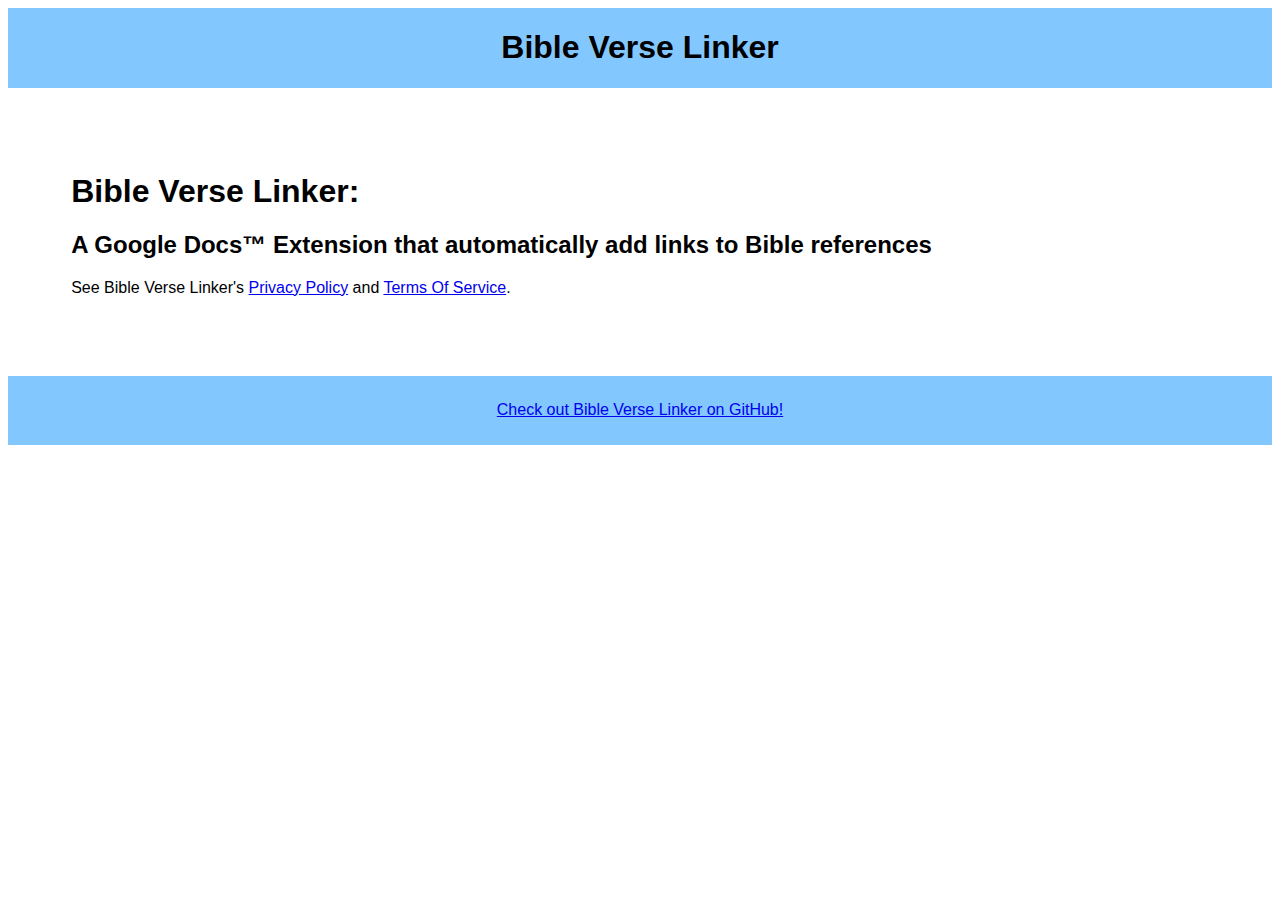
<file: docs/index.html>
<!DOCTYPE html>
<html>
<head>
    <meta charset="UTF-8" />
    <title>Bible Verse Linker</title>
    <link rel="stylesheet" href="style.css">
    <meta name="google-site-verification" content="K4xA7pdUIFJLzGDC73OSZdGqNsIe1GjKO--LSW7mkyE" />
</head>
<body>

    <div class="header">
        <h1>Bible Verse Linker</h1>
    </div>

    <div class="content">
        <h1>Bible Verse Linker:</h1>
        <h2>A Google Docs&trade; Extension that automatically add links to Bible references</h2>

        <p>See Bible Verse Linker's <a href="https://anovak4.github.io/bible-verse-linker/privacy-policy">Privacy Policy</a> and <a href="https://anovak4.github.io/bible-verse-linker/terms-of-service">Terms Of Service</a>.</p>
    </div>

    <div class="footer">
        <a href="https://github.com/anovak4/bible-verse-linker">Check out Bible Verse Linker on GitHub!</a>
    </div>

</body>
</html>
</file>
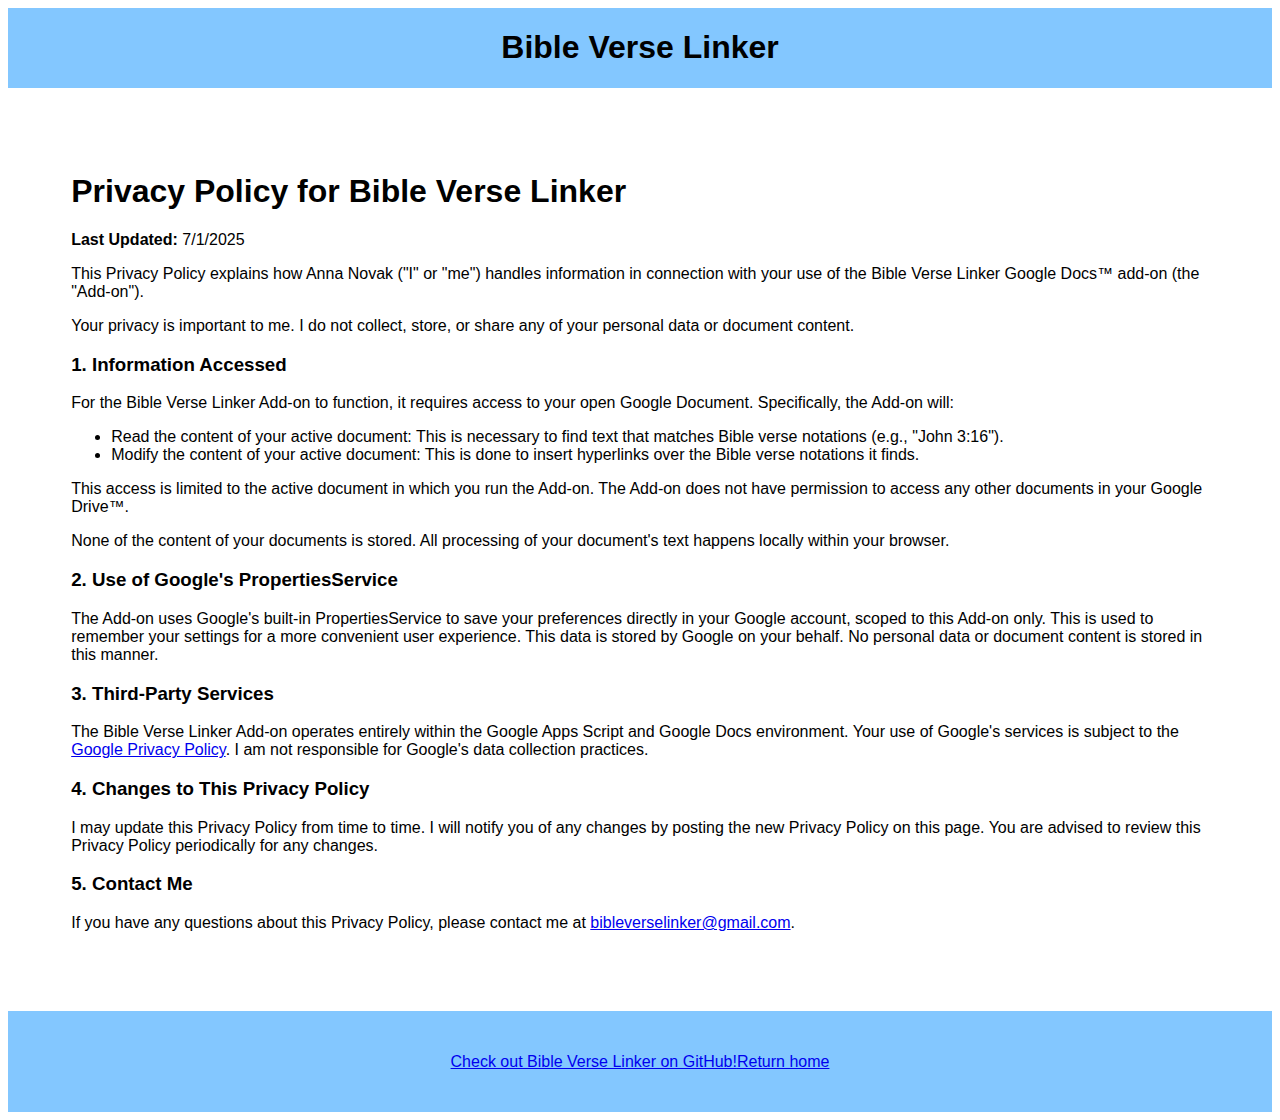
<file: docs/privacy-policy.html>
<!DOCTYPE html>
<html>
<head>
    <meta charset="UTF-8" />
    <title>Bible Verse Linker</title>
    <link rel="stylesheet" href="style.css">
</head>
<body>

    <div class="header">
        <h1>Bible Verse Linker</h1>
    </div>
    
    <div class="content">
        <h1>Privacy Policy for Bible Verse Linker</h1>

        <p><b>Last Updated:</b> 7/1/2025</p>

        <p>This Privacy Policy explains how Anna Novak ("I" or "me") handles information in connection with your use of the Bible Verse Linker Google Docs™ add-on (the "Add-on").</p>
        <p>Your privacy is important to me. I do not collect, store, or share any of your personal data or document content.</p>

        <h3>1. Information Accessed</h3>
        <p>For the Bible Verse Linker Add-on to function, it requires access to your open Google Document. Specifically, the Add-on will:</p>
        <ul>
            <li>Read the content of your active document: This is necessary to find text that matches Bible verse notations (e.g., "John 3:16").</li>
            <li>Modify the content of your active document: This is done to insert hyperlinks over the Bible verse notations it finds.</li>
        </ul>
        <p>This access is limited to the active document in which you run the Add-on. The Add-on does not have permission to access any other documents in your Google Drive&trade;.</p>
        <p>None of the content of your documents is stored. All processing of your document's text happens locally within your browser.</p>

        <h3>2. Use of Google's PropertiesService</h3>
        <p>The Add-on uses Google's built-in PropertiesService to save your preferences directly in your Google account, scoped to this Add-on only. This is used to remember your settings for a more convenient user experience. This data is stored by Google on your behalf. No personal data or document content is stored in this manner.</p>

        <h3>3. Third-Party Services</h3>
        <p>The Bible Verse Linker Add-on operates entirely within the Google Apps Script and Google Docs environment. Your use of Google's services is subject to the <a href="https://policies.google.com/privacy">Google Privacy Policy</a>. I am not responsible for Google's data collection practices.</p>

        <h3>4. Changes to This Privacy Policy</h3>
        <p>I may update this Privacy Policy from time to time. I will notify you of any changes by posting the new Privacy Policy on this page. You are advised to review this Privacy Policy periodically for any changes.</p>

        <h3>5. Contact Me</h3>
        <p>If you have any questions about this Privacy Policy, please contact me at <a href="mailto:bibleverselinker@gmail.com">bibleverselinker@gmail.com</a>.</p>
    </div>
    
    <div class="footer">
        <p><a href="https://github.com/anovak4/bible-verse-linker">Check out Bible Verse Linker on GitHub!</a></p>
        <p><a href="https://anovak4.github.io/bible-verse-linker/">Return home</a></p>
    </div>

</body>
</html>
</file>
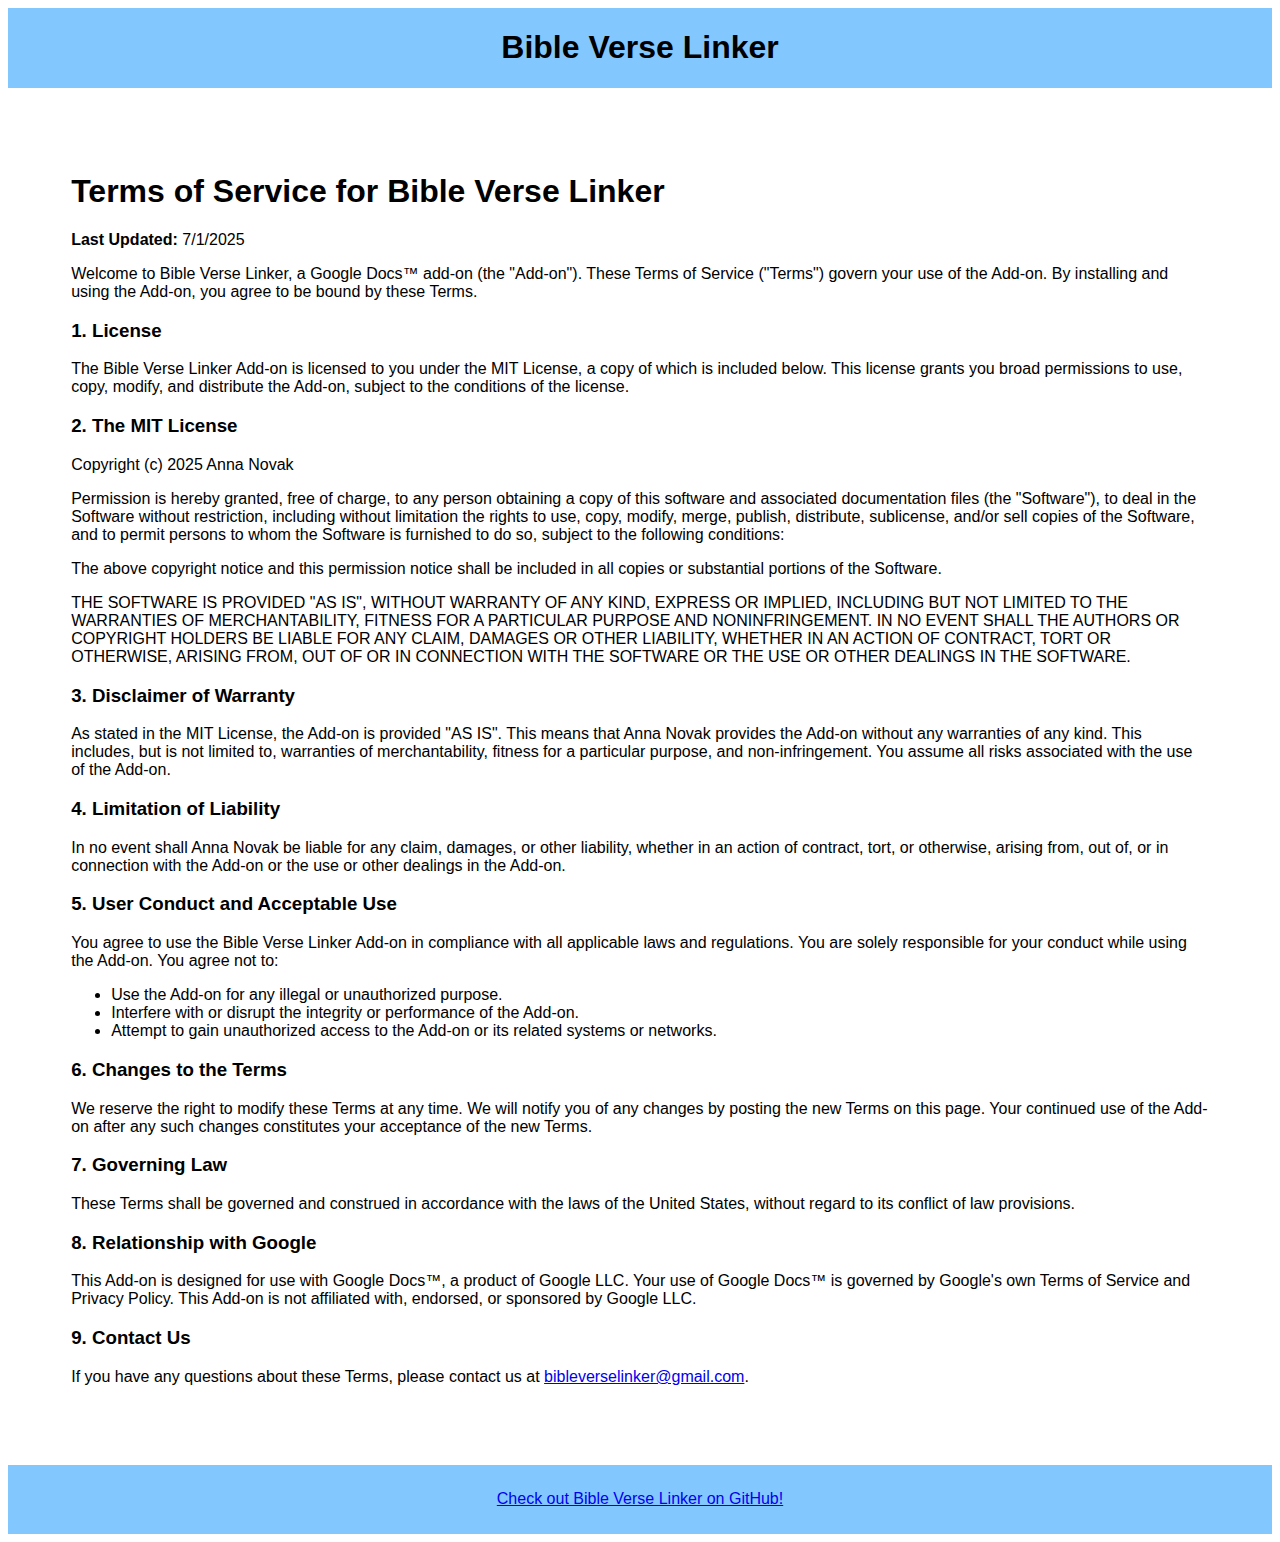
<file: docs/terms-of-service.html>
<!DOCTYPE html>
<html>
<head>
    <meta charset="UTF-8" />
    <title>Bible Verse Linker</title>
    <link rel="stylesheet" href="style.css">
</head>
<body>

    <div class="header">
        <h1>Bible Verse Linker</h1>
    </div>
    
    <div class="content">
        <h1>Terms of Service for Bible Verse Linker</h1>

        <p><b>Last Updated:</b> 7/1/2025</p>

        <p>Welcome to Bible Verse Linker, a Google Docs&trade; add-on (the "Add-on"). These Terms of Service ("Terms") govern your use of the Add-on. By installing and using the Add-on, you agree to be bound by these Terms.</p>

        <h3>1. License</h3>
        <p>The Bible Verse Linker Add-on is licensed to you under the MIT License, a copy of which is included below. This license grants you broad permissions to use, copy, modify, and distribute the Add-on, subject to the conditions of the license.</p>

        <h3>2. The MIT License</h3>
        <p>Copyright (c) 2025 Anna Novak</p>
        <p>Permission is hereby granted, free of charge, to any person obtaining a copy of this software and associated documentation files (the "Software"), to deal in the Software without restriction, including without limitation the rights to use, copy, modify, merge, publish, distribute, sublicense, and/or sell copies of the Software, and to permit persons to whom the Software is furnished to do so, subject to the following conditions:</p>
        <p>The above copyright notice and this permission notice shall be included in all copies or substantial portions of the Software.</p>
        <p>THE SOFTWARE IS PROVIDED "AS IS", WITHOUT WARRANTY OF ANY KIND, EXPRESS OR IMPLIED, INCLUDING BUT NOT LIMITED TO THE WARRANTIES OF MERCHANTABILITY, FITNESS FOR A PARTICULAR PURPOSE AND NONINFRINGEMENT. IN NO EVENT SHALL THE AUTHORS OR COPYRIGHT HOLDERS BE LIABLE FOR ANY CLAIM, DAMAGES OR OTHER LIABILITY, WHETHER IN AN ACTION OF CONTRACT, TORT OR OTHERWISE, ARISING FROM, OUT OF OR IN CONNECTION WITH THE SOFTWARE OR THE USE OR OTHER DEALINGS IN THE SOFTWARE.</p>

        <h3>3. Disclaimer of Warranty</h3>
        <p>As stated in the MIT License, the Add-on is provided "AS IS". This means that Anna Novak provides the Add-on without any warranties of any kind. This includes, but is not limited to, warranties of merchantability, fitness for a particular purpose, and non-infringement. You assume all risks associated with the use of the Add-on.</p>

        <h3>4. Limitation of Liability</h3>
        <p>In no event shall Anna Novak be liable for any claim, damages, or other liability, whether in an action of contract, tort, or otherwise, arising from, out of, or in connection with the Add-on or the use or other dealings in the Add-on.</p>

        <h3>5. User Conduct and Acceptable Use</h3>
        <p>You agree to use the Bible Verse Linker Add-on in compliance with all applicable laws and regulations. You are solely responsible for your conduct while using the Add-on. You agree not to:</p>
        <ul>
            <li>Use the Add-on for any illegal or unauthorized purpose.</li>
            <li>Interfere with or disrupt the integrity or performance of the Add-on.</li>
            <li>Attempt to gain unauthorized access to the Add-on or its related systems or networks.</li>
        </ul>

        <h3>6. Changes to the Terms</h3>
        <p>We reserve the right to modify these Terms at any time. We will notify you of any changes by posting the new Terms on this page. Your continued use of the Add-on after any such changes constitutes your acceptance of the new Terms.</p>

        <h3>7. Governing Law</h3>
        <p>These Terms shall be governed and construed in accordance with the laws of the United States, without regard to its conflict of law provisions.</p>

        <h3>8. Relationship with Google</h3>
        <p>This Add-on is designed for use with Google Docs&trade;, a product of Google LLC. Your use of Google Docs&trade; is governed by Google's own Terms of Service and Privacy Policy. This Add-on is not affiliated with, endorsed, or sponsored by Google LLC.</p>

        <h3>9. Contact Us</h3>
        <p>If you have any questions about these Terms, please contact us at <a href="mailto:bibleverselinker@gmail.com">bibleverselinker@gmail.com</a>.</p>
    </div>

    <div class="footer">
        <a href="https://github.com/anovak4/bible-verse-linker">Check out Bible Verse Linker on GitHub!</a>
    </div>

</body>
</html>
</file>
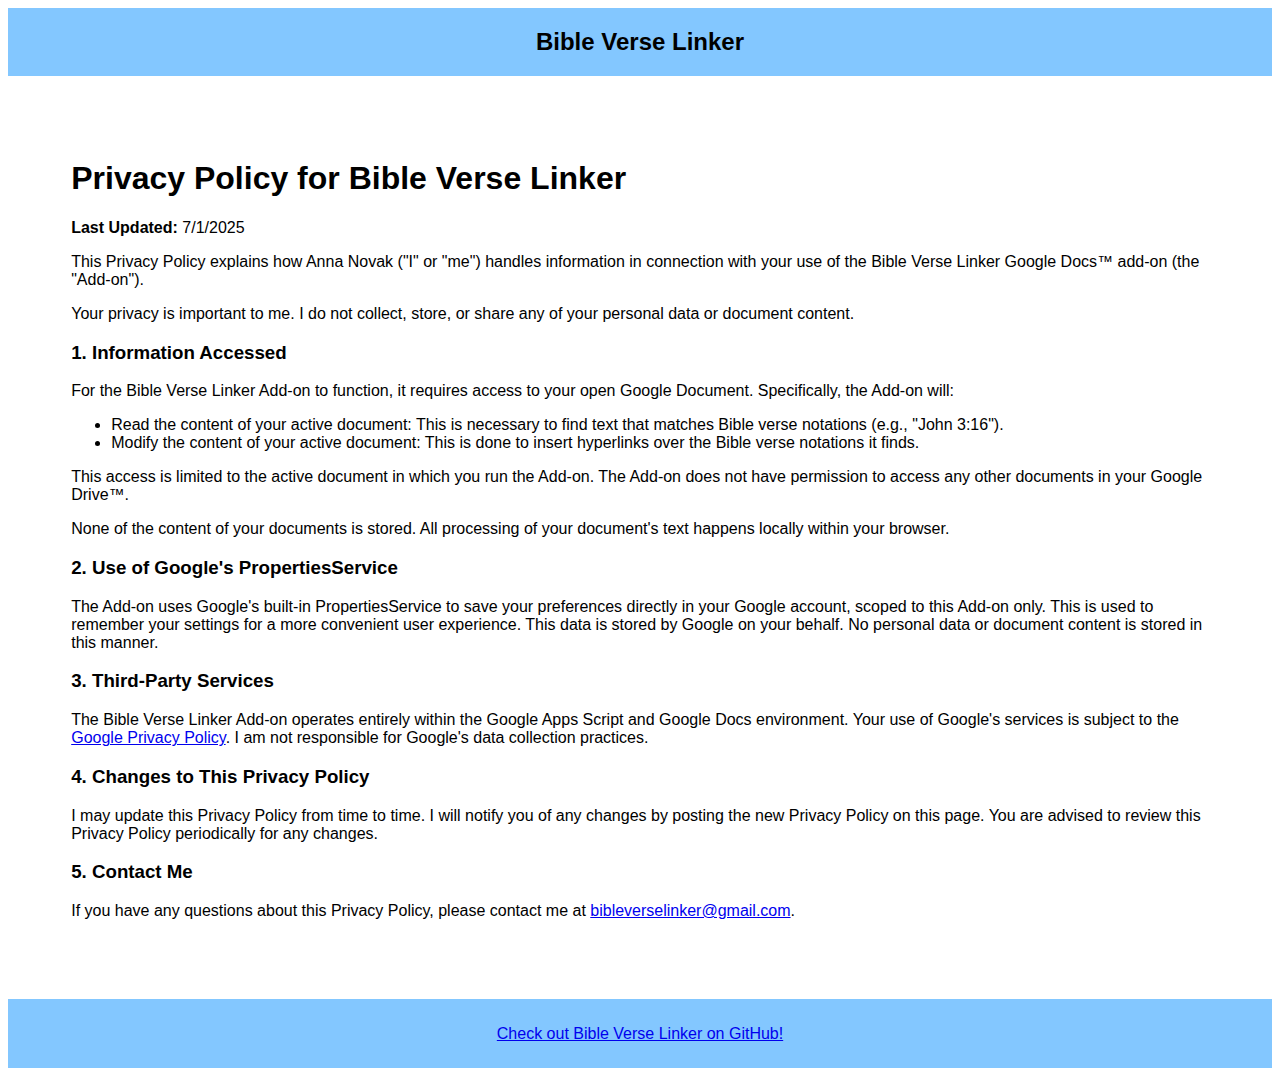
<file: pages/privacy-policy.html>
<!DOCTYPE html>
<html>
<head>
    <meta charset="UTF-8" />
    <title>Bible Verse Linker</title>
    <link rel="stylesheet" href="style.css">
</head>
<body>

    <div class="header">
        <h2>Bible Verse Linker</h2>
    </div>
    
    <div class="content">
        <h1>Privacy Policy for Bible Verse Linker</h1>

        <p><b>Last Updated:</b> 7/1/2025</p>

        <p>This Privacy Policy explains how Anna Novak ("I" or "me") handles information in connection with your use of the Bible Verse Linker Google Docs™ add-on (the "Add-on").</p>
        <p>Your privacy is important to me. I do not collect, store, or share any of your personal data or document content.</p>

        <h3>1. Information Accessed</h3>
        <p>For the Bible Verse Linker Add-on to function, it requires access to your open Google Document. Specifically, the Add-on will:</p>
        <ul>
            <li>Read the content of your active document: This is necessary to find text that matches Bible verse notations (e.g., "John 3:16").</li>
            <li>Modify the content of your active document: This is done to insert hyperlinks over the Bible verse notations it finds.</li>
        </ul>
        <p>This access is limited to the active document in which you run the Add-on. The Add-on does not have permission to access any other documents in your Google Drive&trade;.</p>
        <p>None of the content of your documents is stored. All processing of your document's text happens locally within your browser.</p>

        <h3>2. Use of Google's PropertiesService</h3>
        <p>The Add-on uses Google's built-in PropertiesService to save your preferences directly in your Google account, scoped to this Add-on only. This is used to remember your settings for a more convenient user experience. This data is stored by Google on your behalf. No personal data or document content is stored in this manner.</p>

        <h3>3. Third-Party Services</h3>
        <p>The Bible Verse Linker Add-on operates entirely within the Google Apps Script and Google Docs environment. Your use of Google's services is subject to the <a href="https://policies.google.com/privacy">Google Privacy Policy</a>. I am not responsible for Google's data collection practices.</p>

        <h3>4. Changes to This Privacy Policy</h3>
        <p>I may update this Privacy Policy from time to time. I will notify you of any changes by posting the new Privacy Policy on this page. You are advised to review this Privacy Policy periodically for any changes.</p>

        <h3>5. Contact Me</h3>
        <p>If you have any questions about this Privacy Policy, please contact me at <a href="mailto:bibleverselinker@gmail.com">bibleverselinker@gmail.com</a>.</p>
    </div>
    
    <div class="footer">
        <a href="https://github.com/anovak4/bible-verse-linker">Check out Bible Verse Linker on GitHub!</a>
    </div>

</body>
</html>
</file>
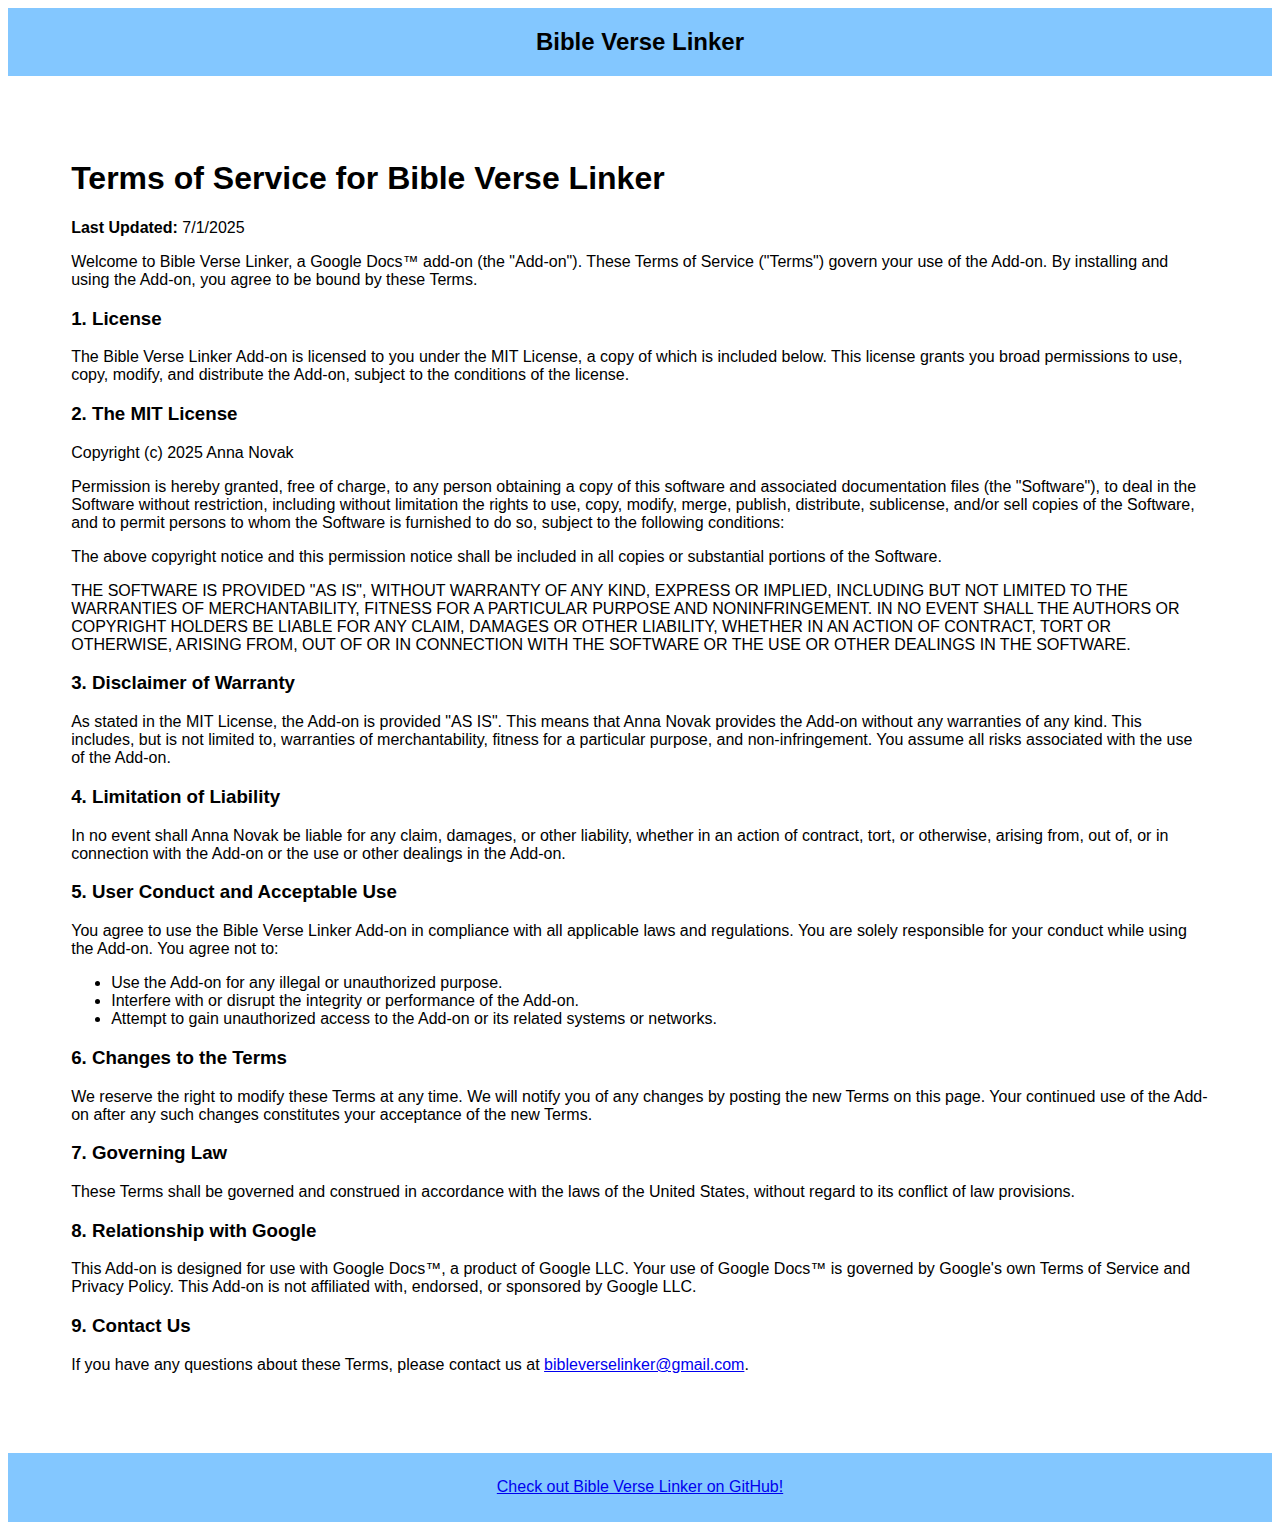
<file: pages/terms-of-service.html>
<!DOCTYPE html>
<html>
<head>
    <meta charset="UTF-8" />
    <title>Bible Verse Linker</title>
    <link rel="stylesheet" href="style.css">
</head>
<body>

    <div class="header">
        <h2>Bible Verse Linker</h2>
    </div>
    
    <div class="content">
        <h1>Terms of Service for Bible Verse Linker</h1>

        <p><b>Last Updated:</b> 7/1/2025</p>

        <p>Welcome to Bible Verse Linker, a Google Docs&trade; add-on (the "Add-on"). These Terms of Service ("Terms") govern your use of the Add-on. By installing and using the Add-on, you agree to be bound by these Terms.</p>

        <h3>1. License</h3>
        <p>The Bible Verse Linker Add-on is licensed to you under the MIT License, a copy of which is included below. This license grants you broad permissions to use, copy, modify, and distribute the Add-on, subject to the conditions of the license.</p>

        <h3>2. The MIT License</h3>
        <p>Copyright (c) 2025 Anna Novak</p>
        <p>Permission is hereby granted, free of charge, to any person obtaining a copy of this software and associated documentation files (the "Software"), to deal in the Software without restriction, including without limitation the rights to use, copy, modify, merge, publish, distribute, sublicense, and/or sell copies of the Software, and to permit persons to whom the Software is furnished to do so, subject to the following conditions:</p>
        <p>The above copyright notice and this permission notice shall be included in all copies or substantial portions of the Software.</p>
        <p>THE SOFTWARE IS PROVIDED "AS IS", WITHOUT WARRANTY OF ANY KIND, EXPRESS OR IMPLIED, INCLUDING BUT NOT LIMITED TO THE WARRANTIES OF MERCHANTABILITY, FITNESS FOR A PARTICULAR PURPOSE AND NONINFRINGEMENT. IN NO EVENT SHALL THE AUTHORS OR COPYRIGHT HOLDERS BE LIABLE FOR ANY CLAIM, DAMAGES OR OTHER LIABILITY, WHETHER IN AN ACTION OF CONTRACT, TORT OR OTHERWISE, ARISING FROM, OUT OF OR IN CONNECTION WITH THE SOFTWARE OR THE USE OR OTHER DEALINGS IN THE SOFTWARE.</p>

        <h3>3. Disclaimer of Warranty</h3>
        <p>As stated in the MIT License, the Add-on is provided "AS IS". This means that Anna Novak provides the Add-on without any warranties of any kind. This includes, but is not limited to, warranties of merchantability, fitness for a particular purpose, and non-infringement. You assume all risks associated with the use of the Add-on.</p>

        <h3>4. Limitation of Liability</h3>
        <p>In no event shall Anna Novak be liable for any claim, damages, or other liability, whether in an action of contract, tort, or otherwise, arising from, out of, or in connection with the Add-on or the use or other dealings in the Add-on.</p>

        <h3>5. User Conduct and Acceptable Use</h3>
        <p>You agree to use the Bible Verse Linker Add-on in compliance with all applicable laws and regulations. You are solely responsible for your conduct while using the Add-on. You agree not to:</p>
        <ul>
            <li>Use the Add-on for any illegal or unauthorized purpose.</li>
            <li>Interfere with or disrupt the integrity or performance of the Add-on.</li>
            <li>Attempt to gain unauthorized access to the Add-on or its related systems or networks.</li>
        </ul>

        <h3>6. Changes to the Terms</h3>
        <p>We reserve the right to modify these Terms at any time. We will notify you of any changes by posting the new Terms on this page. Your continued use of the Add-on after any such changes constitutes your acceptance of the new Terms.</p>

        <h3>7. Governing Law</h3>
        <p>These Terms shall be governed and construed in accordance with the laws of the United States, without regard to its conflict of law provisions.</p>

        <h3>8. Relationship with Google</h3>
        <p>This Add-on is designed for use with Google Docs&trade;, a product of Google LLC. Your use of Google Docs&trade; is governed by Google's own Terms of Service and Privacy Policy. This Add-on is not affiliated with, endorsed, or sponsored by Google LLC.</p>

        <h3>9. Contact Us</h3>
        <p>If you have any questions about these Terms, please contact us at <a href="mailto:bibleverselinker@gmail.com">bibleverselinker@gmail.com</a>.</p>
    </div>

    <div class="footer">
        <a href="https://github.com/anovak4/bible-verse-linker">Check out Bible Verse Linker on GitHub!</a>
    </div>

</body>
</html>
</file>
<file: docs/style.css>
body {    
    font-family:'Segoe UI', Tahoma, Geneva, Verdana, sans-serif;
}

div.header {
    display: flex;
    justify-content: center;
    background-color: #83c7ff;
    padding: 0%;
}

div.footer {
    display: flex;
    justify-content: center;
    background-color: #83c7ff;
    padding: 2%;
}

div.content {
    padding: 5%;
}
</file>
<file: pages/style.css>
body {    
    font-family:'Segoe UI', Tahoma, Geneva, Verdana, sans-serif;
}

div.header {
    display: flex;
    justify-content: center;
    background-color: #83c7ff;
    padding: 0%;
}

div.footer {
    display: flex;
    justify-content: center;
    background-color: #83c7ff;
    padding: 2%;
}

div.content {
    padding: 5%;
}
</file>
